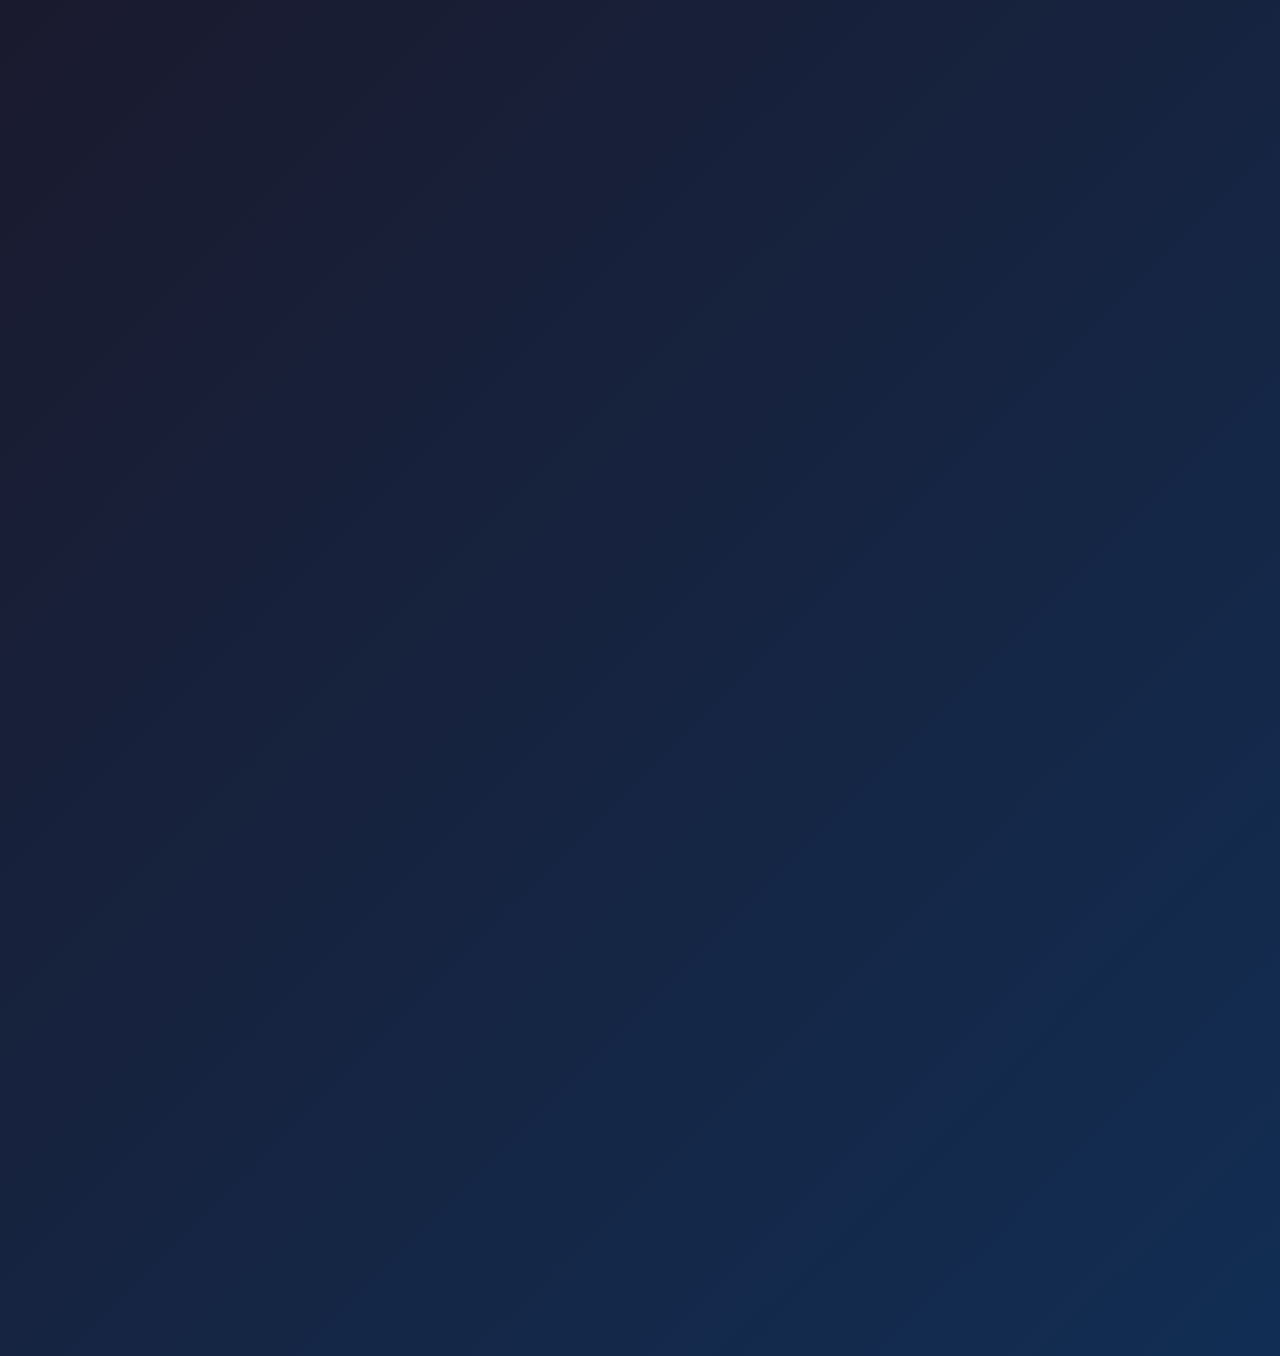
<file: index.html>
<!DOCTYPE html>
<html>

<head>
    <title>My Resume</title>
    <link rel="stylesheet" href="styles.css">
    <link rel="icon" href="icon.svg" type="image/svg+xml">

</head>

<body>
    <div class="container">
        <div class="typing-container">
            <h1 class="typing-text" data-text="Jonella-Gwen Adigwe">Jonella-Gwen Adigwe</h1>
        </div>
        <p title="I am a paragraph">This is all about <em style="color: red">me</em></p>
        <h1 data-text="About Me"><strong>About Me</strong></h1>
        <p>My name is Jonella-Gwen Adigwe and I am 11 years of age. I am trying to learn and master Web Development.
            <br> I
            have worked on some Antigravity projects on my Github account: <a href="https://github.com/sadtypist"
                target="_blank" rel="noopener noreferrer">sadtypist</a>
        </p>
        <h1 data-text="My Skills"><strong>My Skills</strong></h1>
        <p>I am a beginner in Frontend Development with programming languages like <strong>HTML</strong>,
            <strong>CSS</strong>, and <strong>JavaScript</strong>. <br> I have not started learning Backend Development
            yet.
        </p>

        <h1 data-text="My Projects"><strong>My Projects</strong></h1>
        <p>Visit my latest project on Github Pages: <a href="https://sadtypist.github.io/notes" target="_blank"
                rel="noopener noreferrer">EaseNotes</a>. I have
            also
            previously worked on <a href="https://sadtypist.github.io/triphase" target="_blank"
                rel="noopener noreferrer">TriPhase</a> and the repository is
            available
            at
            <a href="https://github.com/sadtypist/triphase" target="_blank" rel="noopener noreferrer">TriPhase</a>
        </p>

        <h1 data-text="My Contact"><strong>My Contact</strong></h1>
        <p>My email is <a href="mailto:jogwenadigwe@gmail.com">jogwenadigwe@gmail.com</a></p>
        <p>My phone number is <a href="tel:+2349085757045">+2349085757045</a></p>

        <footer>
            <p class="terminal-footer">guest@sadtypist:~$ <span class="cmd-output">echo "Copyright © 2025"</span></p>
        </footer>
    </div>
</body>

</html>
</file>
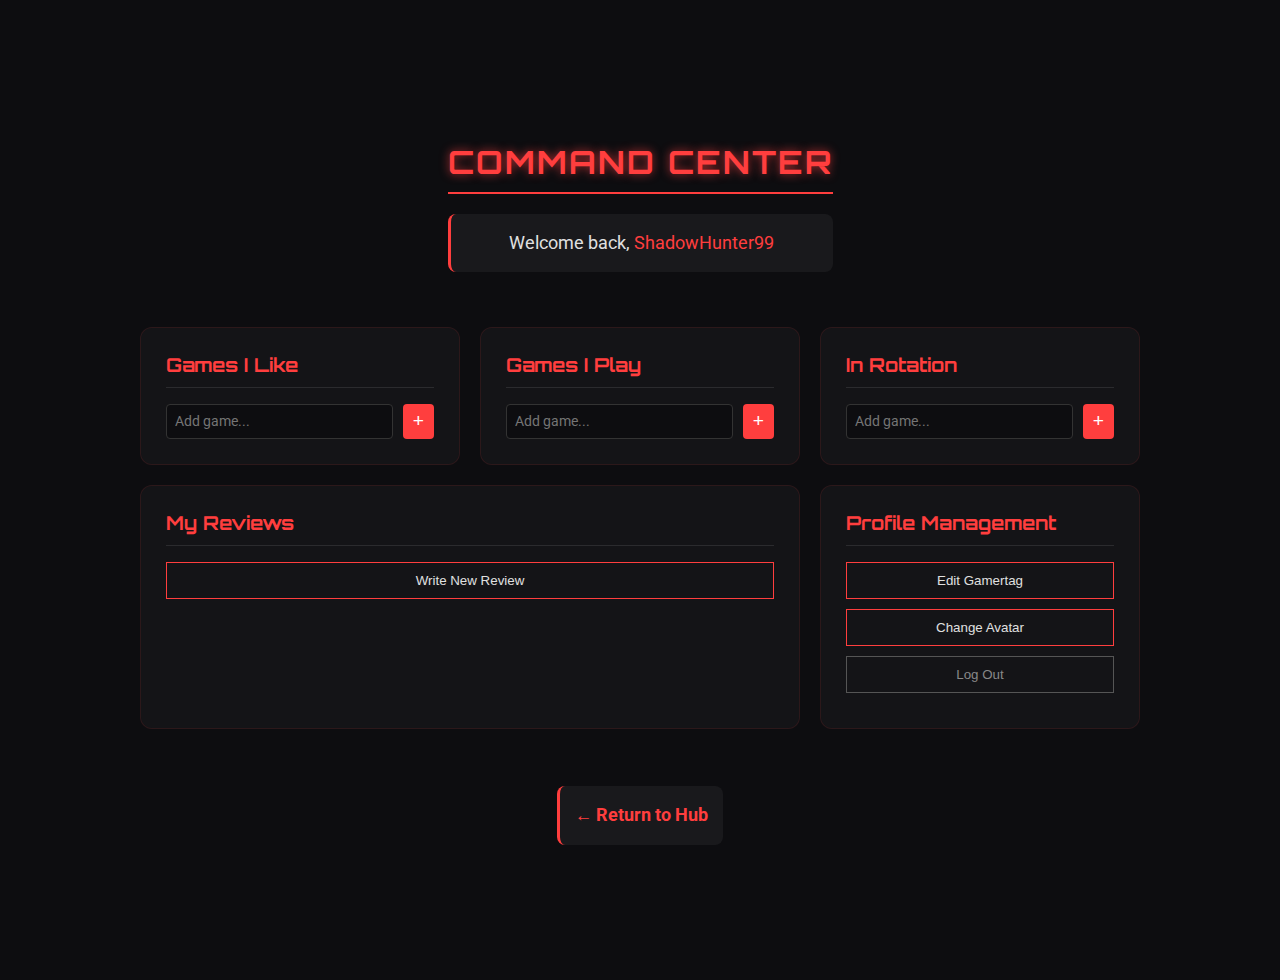
<file: dashboard.html>
<!DOCTYPE html>
<html lang="en">

<head>
    <meta charset="UTF-8">
    <meta name="viewport" content="width=device-width, initial-scale=1.0">
    <title>GOH - User Dashboard</title>
    <link rel="stylesheet" href="stylesheet.css">
</head>

<body>
    <div class="dashboard-header">
        <h1>COMMAND CENTER</h1>
        <p class="user-welcome">Welcome back, <span id="display-username" style="color: #ff3e3e;">ShadowHunter99</span>
        </p>
    </div>

    <div class="dashboard-grid">
        <!-- Games I Like -->
        <div class="dashboard-card">
            <h2>Games I Like</h2>
            <ul id="likes-list" class="game-status-list">
                <!-- Javascript will populate this -->
            </ul>
            <div class="add-game-box">
                <input type="text" id="input-likes" placeholder="Add game...">
                <button onclick="addItem('input-likes', 'goh_likes', 'likes-list')">+</button>
            </div>
        </div>

        <!-- Games I Play -->
        <div class="dashboard-card">
            <h2>Games I Play</h2>
            <ul id="playing-list" class="game-status-list active-list">
                <!-- Javascript will populate this -->
            </ul>
            <div class="add-game-box">
                <input type="text" id="input-playing" placeholder="Add game...">
                <button onclick="addItem('input-playing', 'goh_playing', 'playing-list')">+</button>
            </div>
        </div>

        <!-- Games in Rotation -->
        <div class="dashboard-card">
            <h2>In Rotation</h2>
            <ul id="rotation-list" class="game-status-list rotation-list">
                <!-- Javascript will populate this -->
            </ul>
            <div class="add-game-box">
                <input type="text" id="input-rotation" placeholder="Add game...">
                <button onclick="addItem('input-rotation', 'goh_rotation', 'rotation-list')">+</button>
            </div>
        </div>

        <!-- My Reviews -->
        <div class="dashboard-card" style="grid-column: span 2;"> <!-- Make it wider -->
            <h2>My Reviews</h2>
            <ul id="reviews-list" class="game-status-list">
                <!-- Javascript will populate this -->
            </ul>
            <div class="profile-actions">
                <button class="action-btn" onclick="window.location.href='review.html'">Write New Review</button>
            </div>
        </div>

        <!-- Profile Management -->
        <div class="dashboard-card profile-card">
            <h2>Profile Management</h2>
            <div class="profile-actions">
                <button class="action-btn">Edit Gamertag</button>
                <button class="action-btn">Change Avatar</button>
                <button class="action-btn danger" onclick="window.location.href='joinus.html'">Log Out</button>
            </div>
        </div>
    </div>

    <p><a href="gamers.html">← Return to Hub</a></p>
    <script src="script.js"></script>
</body>

</html>
</file>
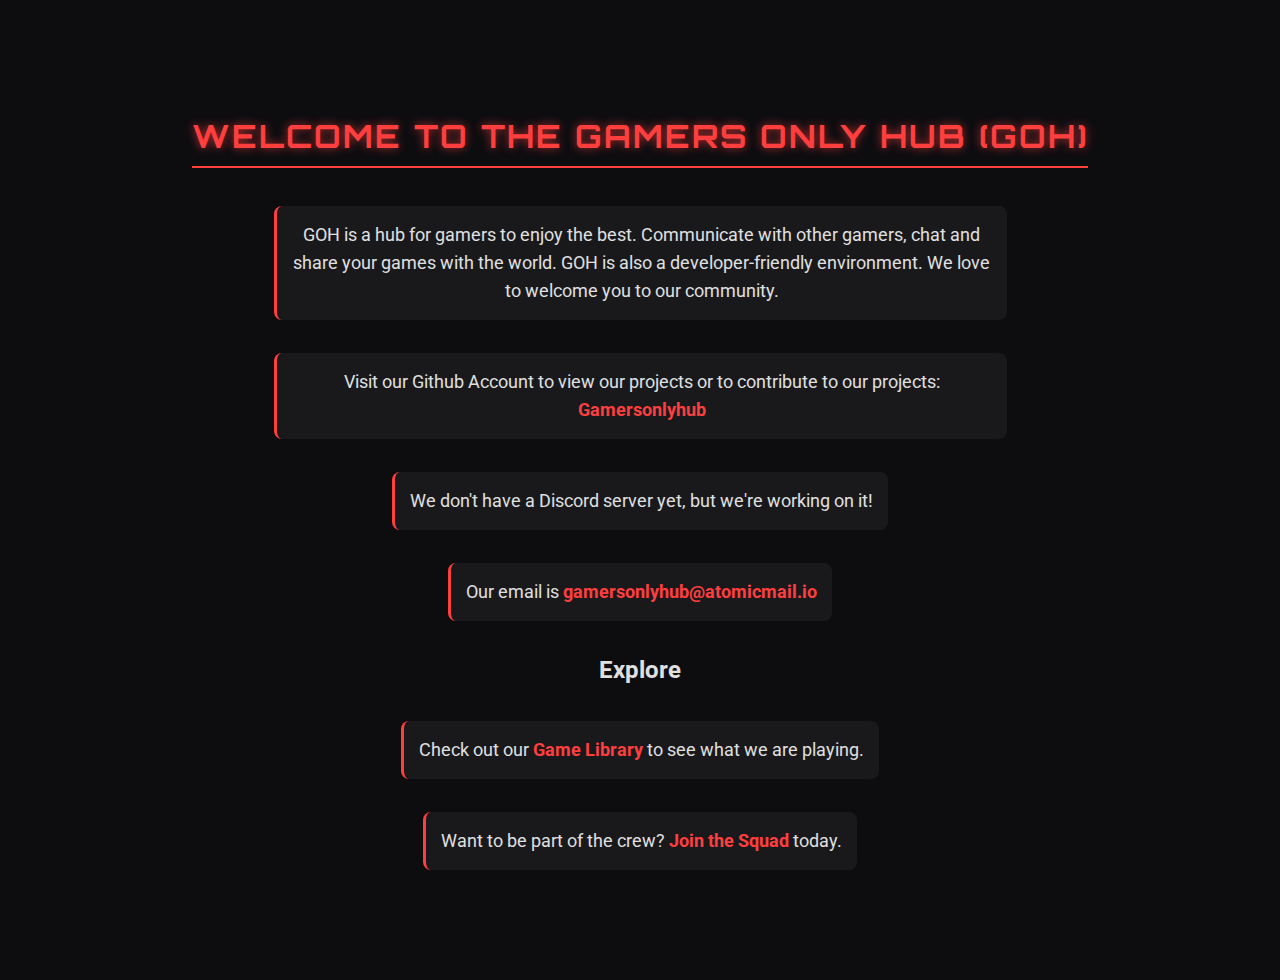
<file: gamers.html>
<!DOCTYPE html>
<html lang="en">

<head>
    <meta charset="UTF-8">
    <meta name="viewport" content="width=device-width, initial-scale=1.0">
    <title>Gamers Only Hub</title>
    <link rel="stylesheet" href="stylesheet.css">
</head>

<body>
    <h1>Welcome to the Gamers Only Hub (GOH)</h1>
    <p>GOH is a hub for gamers to enjoy the best. Communicate with other gamers, chat and share your games with the
        world. GOH is also a developer-friendly environment. We love to welcome you to our community.</p>
    <p>Visit our Github Account to view our projects or to contribute to our projects: <a
            href="https://github.com/gamersonlyhub" target="_blank" rel="noopener noreferrer">Gamersonlyhub</a></p>
    <p>We don't have a Discord server yet, but we're working on it! </p>
    <p>Our email is <a href="mailto:gamersonlyhub@atomicmail.io">gamersonlyhub@atomicmail.io</a></p>

    <h2>Explore</h2>
    <p>Check out our <a href="games.html">Game Library</a> to see what we are playing.</p>
    <p>Want to be part of the crew? <a href="joinus.html">Join the Squad</a> today.</p>

</body>

</html>
</file>
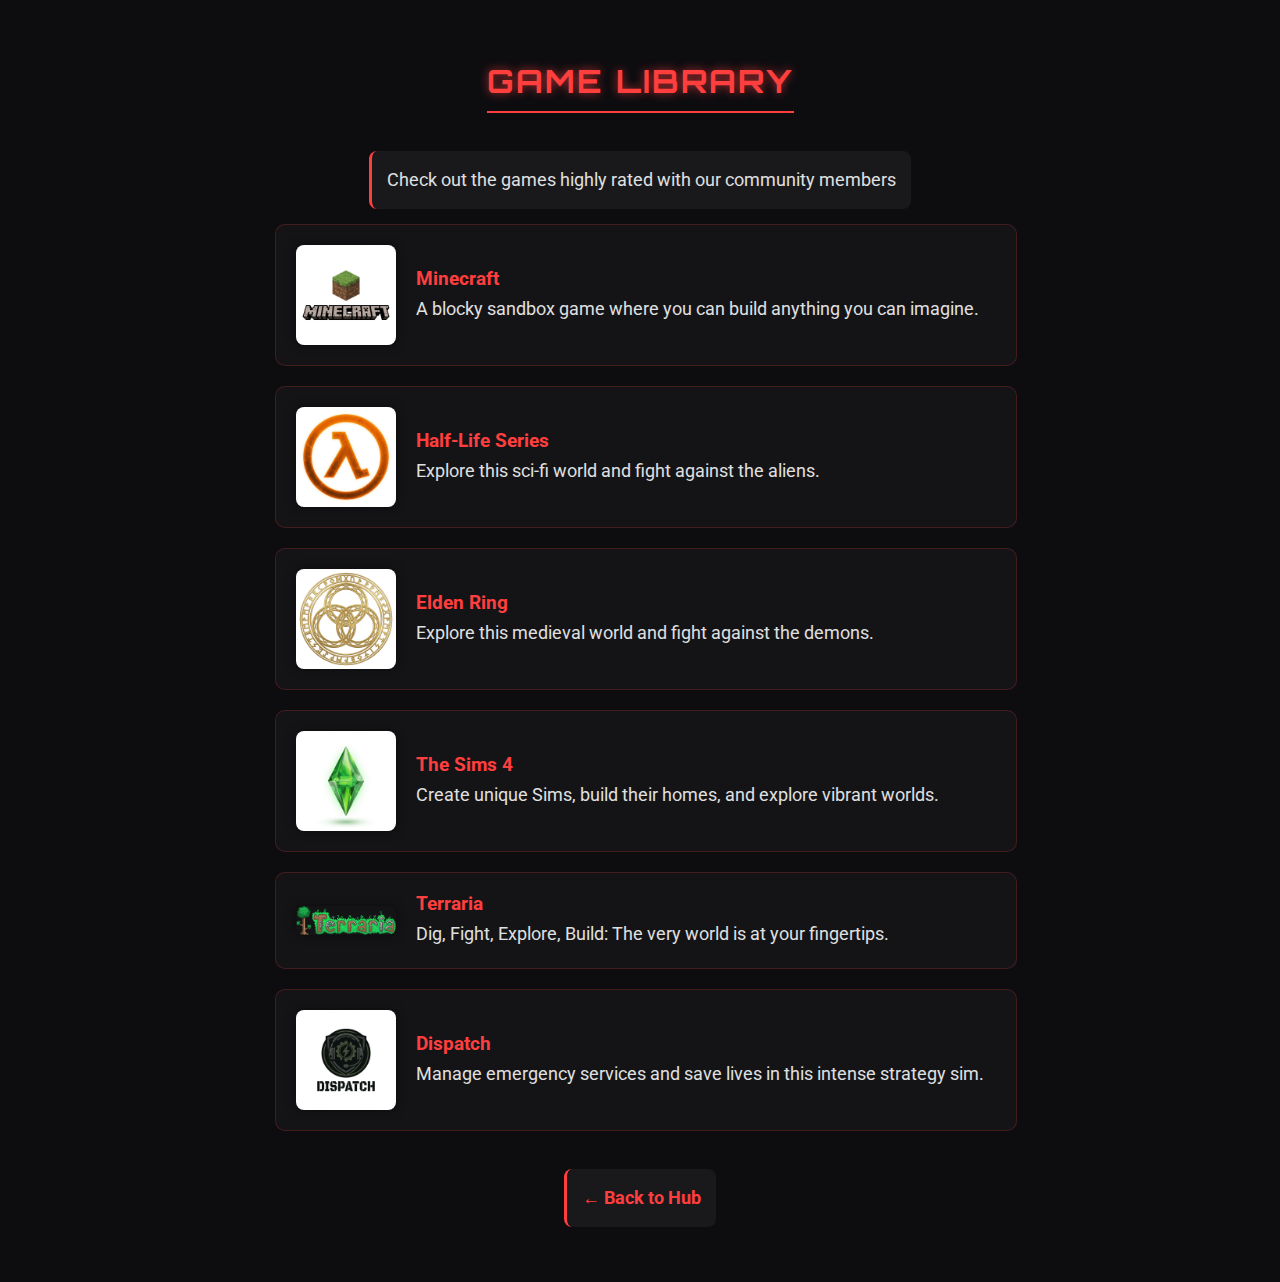
<file: games.html>
<!DOCTYPE html>
<html lang="en">

<head>
    <meta charset="UTF-8">
    <meta name="viewport" content="width=device-width, initial-scale=1.0">
    <title>GOH - Game Library</title>
    <link rel="stylesheet" href="stylesheet.css">
</head>

<body>
    <h1>Game Library</h1>
    <p>Check out the games highly rated with our community members</p>

    <div class="game-list">
        <div class="game-item">
            <img src="minecraft.png" alt="Minecraft Logo" width="100">
            <div>
                <h3><a href="https://minecraft.net" target="_blank" rel="noopener noreferrer">Minecraft</a></h3>
                <p>A blocky sandbox game where you can build anything you can imagine.</p>
            </div>
        </div>

        <div class="game-item">
            <img src="halflife.png" alt="Half-Life Logo" width="100">
            <div>
                <h3><a href="https://half-life.com" target="_blank" rel="noopener noreferrer">Half-Life Series</a></h3>
                <p>Explore this sci-fi world and fight against the aliens.</p>
            </div>
        </div>

        <div class="game-item">
            <img src="eldenring.png" alt="Elden Ring Logo" width="100">
            <div>
                <h3><a href="https://store.steampowered.com/app/1245620/ELDEN_RING/" target="_blank"
                        rel="noopener noreferrer">Elden Ring</a></h3>
                <p>Explore this medieval world and fight against the demons.</p>
            </div>
        </div>

        <div class="game-item">
            <img src="sims.png" alt="The Sims 4 Logo" width="100">
            <div>
                <h3><a href="https://www.ea.com/games/the-sims/the-sims-4" target="_blank" rel="noopener noreferrer">The
                        Sims 4</a></h3>
                <p>Create unique Sims, build their homes, and explore vibrant worlds.</p>
            </div>
        </div>

        <div class="game-item">
            <img src="terraria.png" alt="Terraria Logo" width="100">
            <div>
                <h3><a href="https://terraria.org/" target="_blank" rel="noopener noreferrer">Terraria</a></h3>
                <p>Dig, Fight, Explore, Build: The very world is at your fingertips.</p>
            </div>
        </div>

        <div class="game-item">
            <img src="dispatch.png" alt="Dispatch Logo" width="100">
            <div>
                <h3><a href="#" class="disabled-link">Dispatch</a></h3>
                <p>Manage emergency services and save lives in this intense strategy sim.</p>
            </div>
        </div>
    </div>

    <p><a href="gamers.html">← Back to Hub</a></p>
</body>

</html>
</file>
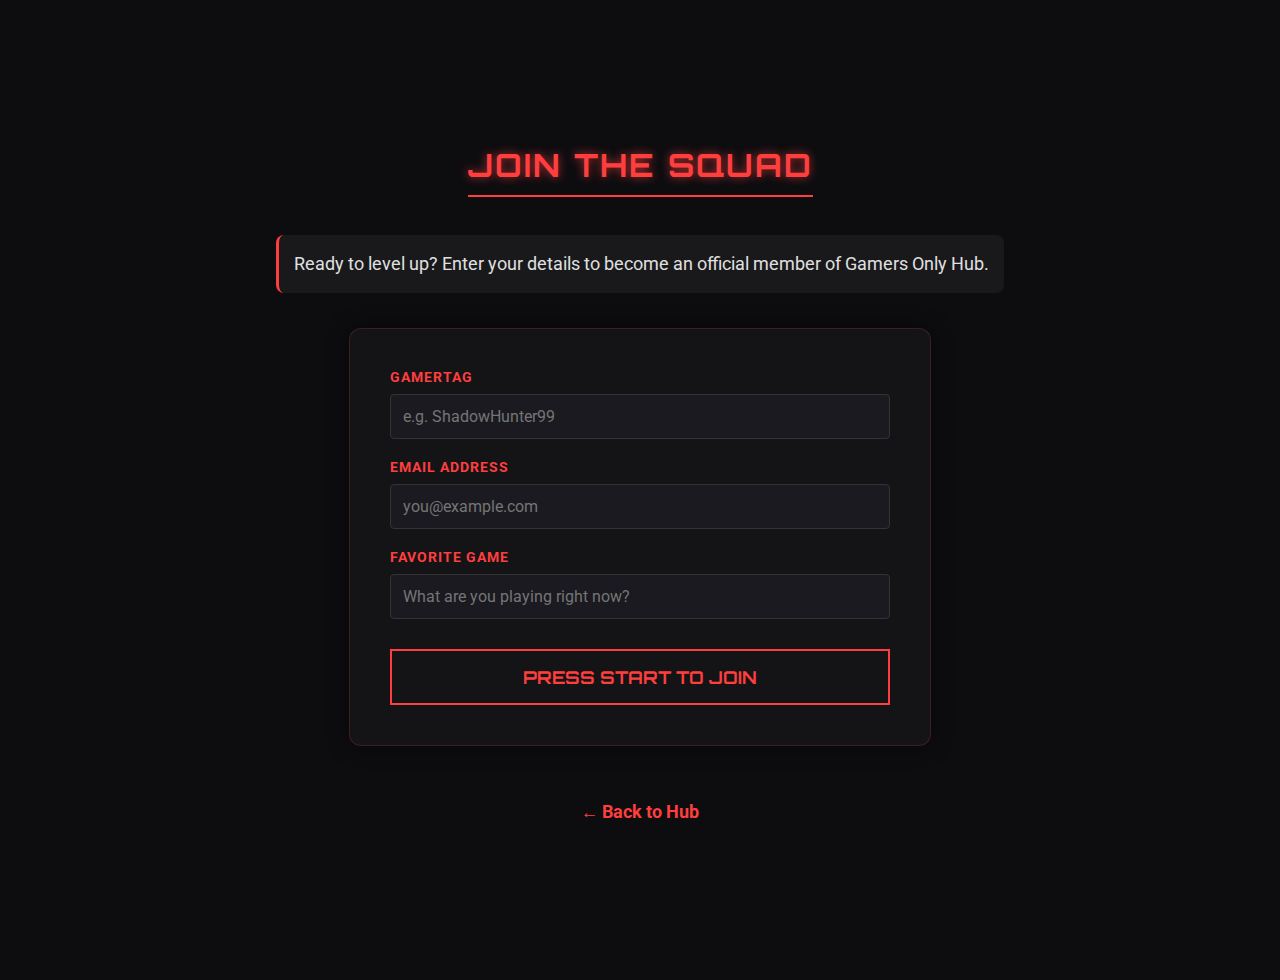
<file: joinus.html>
<!DOCTYPE html>
<html lang="en">

<head>
    <meta charset="UTF-8">
    <meta name="viewport" content="width=device-width, initial-scale=1.0">
    <title>GOH - Join the Squad</title>
    <link rel="stylesheet" href="stylesheet.css">
</head>

<body>
    <h1>Join the Squad</h1>
    <p>Ready to level up? Enter your details to become an official member of Gamers Only Hub.</p>

    <div class="signup-container">
        <form>
            <div class="form-group">
                <label for="username">Gamertag</label>
                <input type="text" id="username" name="username" placeholder="e.g. ShadowHunter99" required>
            </div>

            <div class="form-group">
                <label for="email">Email Address</label>
                <input type="email" id="email" name="email" placeholder="you@example.com" required>
            </div>

            <div class="form-group">
                <label for="game">Favorite Game</label>
                <input type="text" id="game" name="game" placeholder="What are you playing right now?">
            </div>

            <button type="button" class="submit-btn submit-btn-join">Press Start to
                Join</button>
        </form>
    </div>

    <p class="back-link"><a href="gamers.html">← Back to Hub</a></p>
    <script src="script.js"></script>
</body>

</html>
</file>
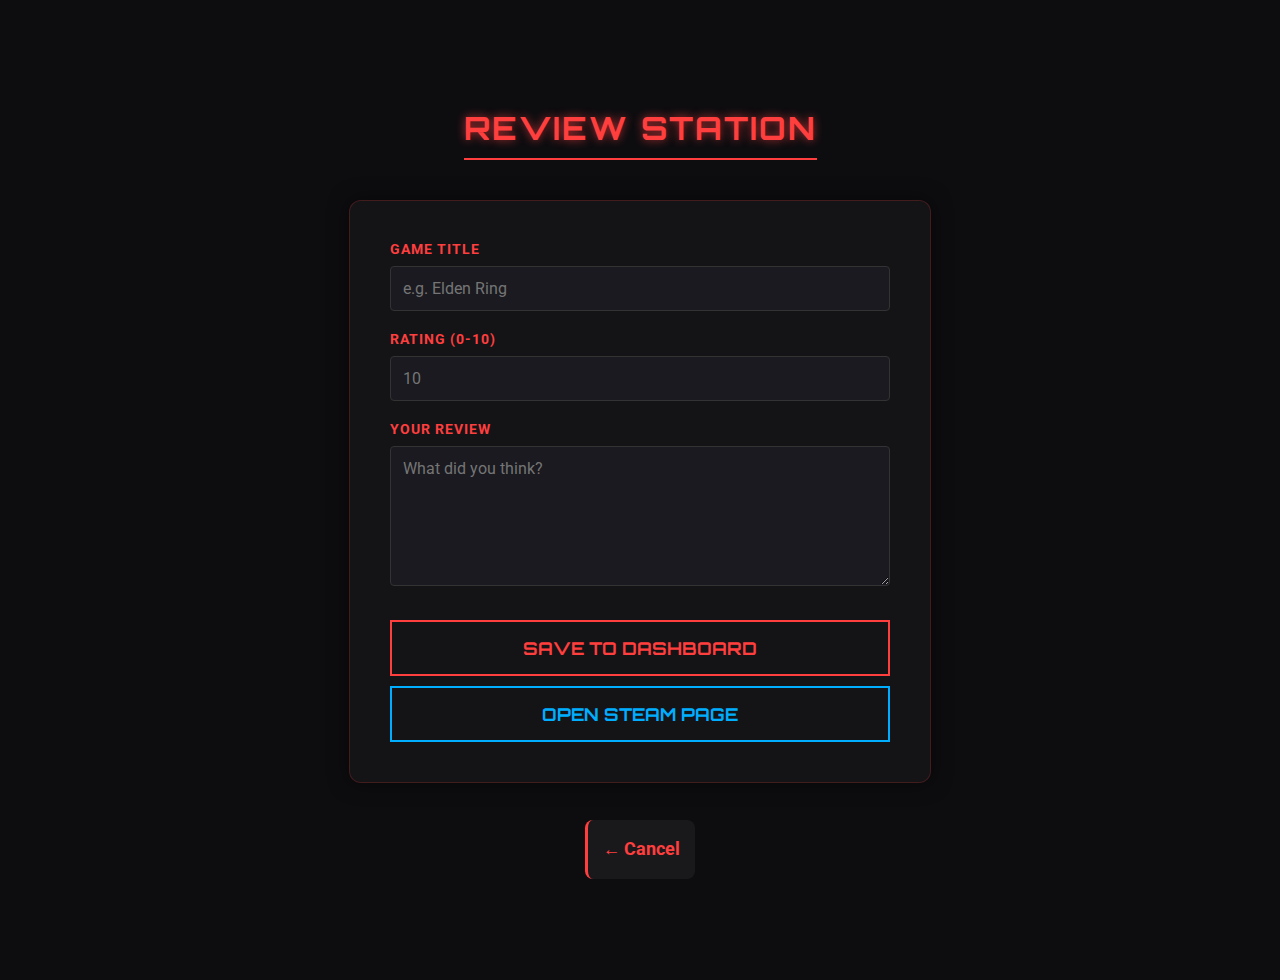
<file: review.html>
<!DOCTYPE html>
<html lang="en">

<head>
    <meta charset="UTF-8">
    <meta name="viewport" content="width=device-width, initial-scale=1.0">
    <title>GOH - Write Review</title>
    <link rel="stylesheet" href="stylesheet.css">
</head>

<body>
    <h1>Review Station</h1>
    <div class="signup-container"> <!-- Reusing form container style -->
        <form id="review-form">
            <div class="form-group">
                <label for="review-game">Game Title</label>
                <input type="text" id="review-game" placeholder="e.g. Elden Ring">
            </div>

            <div class="form-group">
                <label for="review-rating">Rating (0-10)</label>
                <input type="number" id="review-rating" min="0" max="10" placeholder="10">
            </div>

            <div class="form-group">
                <label for="review-text">Your Review</label>
                <textarea id="review-text" rows="6" placeholder="What did you think?"></textarea>
            </div>

            <button type="button" class="submit-btn" onclick="saveReview()">Save to Dashboard</button>
            <button type="button" class="submit-btn" style="border-color: #00aeff; color: #00aeff;"
                onclick="openSteam()">Open Steam Page</button>
        </form>
    </div>

    <p><a href="dashboard.html">← Cancel</a></p>
    <script src="script.js"></script>
</body>

</html>
</file>
<file: styles.css>
body {
    font-family: 'Segoe UI', Tahoma, Geneva, Verdana, sans-serif;
    background: linear-gradient(-45deg, #1a1a2e, #16213e, #0f3460, #1a1a2e);
    background-size: 400% 400%;
    animation: gradientBG 15s ease infinite;
    color: #e0e0e0;
    margin: 0;
    min-height: 100vh;
    display: flex;
    justify-content: center;
    align-items: center;
    overflow-x: hidden;
}

@keyframes gradientBG {
    0% {
        background-position: 0% 50%;
    }

    50% {
        background-position: 100% 50%;
    }

    100% {
        background-position: 0% 50%;
    }
}

.container {
    background: rgba(255, 255, 255, 0.05);
    backdrop-filter: blur(10px);
    -webkit-backdrop-filter: blur(10px);
    border: 1px solid rgba(255, 255, 255, 0.1);
    border-radius: 20px;
    padding: 60px;
    max-width: 800px;
    width: 90%;
    margin: 40px auto;
    box-shadow: 0 8px 32px 0 rgba(0, 0, 0, 0.37);
    /* Removed container animation to focus on children, or keep simplified */
    opacity: 0;
    animation: fadeInContainer 1s ease-out forwards;
}

@keyframes fadeInContainer {
    to {
        opacity: 1;
    }
}

/* Staggered Animation for Children */
.container>* {
    opacity: 0;
    transform: translateY(20px);
    animation: slideUpFade 0.8s ease-out forwards;
}

.container>*:nth-child(1) {
    animation-delay: 0.2s;
}

.container>*:nth-child(2) {
    animation-delay: 0.4s;
}

.container>*:nth-child(3) {
    animation-delay: 0.6s;
}

.container>*:nth-child(4) {
    animation-delay: 0.8s;
}

.container>*:nth-child(5) {
    animation-delay: 1.0s;
}

.container>*:nth-child(6) {
    animation-delay: 1.2s;
}

.container>*:nth-child(7) {
    animation-delay: 1.4s;
}

.container>*:nth-child(8) {
    animation-delay: 1.6s;
}

.container>*:nth-child(9) {
    animation-delay: 1.8s;
}

.container>*:nth-child(10) {
    animation-delay: 2.0s;
}

@keyframes slideUpFade {
    to {
        opacity: 1;
        transform: translateY(0);
    }
}



h1 {
    font-size: 2.8rem;
    background: linear-gradient(to right, #4facfe 0%, #00f2fe 100%);
    -webkit-background-clip: text;
    background-clip: text;
    -webkit-text-fill-color: transparent;
    margin-bottom: 25px;
    letter-spacing: -1px;
}

/* Hacker Typing Effect */
.typing-container {
    display: inline-block;
}

.typing-text {
    overflow: hidden;
    white-space: nowrap;
    border-right: 4px solid #00f2fe;
    /* The cursor */
    font-family: 'Source Code Pro', 'Courier New', monospace;
    width: 0;
    animation:
        typing 3.5s steps(30, end) forwards,
        blink-caret 0.75s step-end infinite;
}

@keyframes typing {
    from {
        width: 0
    }

    to {
        width: 100%
    }
}

@keyframes blink-caret {

    from,
    to {
        border-color: transparent
    }

    50% {
        border-color: #00f2fe
    }
}

p {
    color: #b0b0b0;
    font-size: 1.2rem;
    line-height: 1.7;
    margin-bottom: 30px;
}

strong {
    color: #fff;
    font-weight: 600;
}

a {
    display: inline-block;
    color: #4facfe;
    text-decoration: none;
    font-weight: bold;
    padding: 5px 10px;
    border-radius: 8px;
    transition: all 0.3s ease;
    border: 1px solid transparent;
}

a:hover {
    color: #fff;
    background: rgba(79, 172, 254, 0.2);
    border-color: #4facfe;
    transform: translateY(-2px);
    box-shadow: 0 5px 15px rgba(79, 172, 254, 0.4);
}

footer {
    margin-top: 50px;
    font-size: 0.9rem;
    color: #00f2fe;
    /* Terminal cyan color */
    border-top: 1px solid rgba(255, 255, 255, 0.05);
    padding-top: 20px;
    font-family: 'Source Code Pro', 'Courier New', monospace;
}

.terminal-footer {
    opacity: 0.8;
}

.cmd-output {
    color: #b0b0b0;
}

/* Glitch Effect Keyframes */
@keyframes glitch {
    0% {
        clip-path: polygon(0 0, 100% 0, 100% 100%, 0 100%);
        transform: translate(0);
    }

    10% {
        clip-path: polygon(0 80%, 100% 80%, 100% 100%, 0 100%);
        transform: translate(-3px, 3px);
    }

    20% {
        clip-path: polygon(0 10%, 100% 10%, 100% 30%, 0 30%);
        transform: translate(3px, -3px);
    }

    30% {
        clip-path: polygon(0 50%, 100% 50%, 100% 70%, 0 70%);
        transform: translate(-3px, 3px);
    }

    40% {
        clip-path: polygon(0 20%, 100% 20%, 100% 40%, 0 40%);
        transform: translate(3px, -3px);
    }

    50% {
        clip-path: polygon(0 60%, 100% 60%, 100% 80%, 0 80%);
        transform: translate(-3px, 3px);
    }

    60% {
        clip-path: polygon(0 30%, 100% 30%, 100% 50%, 0 50%);
        transform: translate(3px, -3px);
    }

    70% {
        clip-path: polygon(0 90%, 100% 90%, 100% 100%, 0 100%);
        transform: translate(-3px, 3px);
    }

    80% {
        clip-path: polygon(0 40%, 100% 40%, 100% 60%, 0 60%);
        transform: translate(3px, -3px);
    }

    90% {
        clip-path: polygon(0 15%, 100% 15%, 100% 35%, 0 35%);
        transform: translate(-3px, 3px);
    }

    100% {
        clip-path: polygon(0 0, 100% 0, 100% 100%, 0 100%);
        transform: translate(0);
    }
}

/* Apply Glitch on Hover */
h1 {
    position: relative;
}

h1:hover::before,
h1:hover::after {
    content: attr(data-text);
    position: absolute;
    top: 0;
    left: 0;
    width: 100%;
    height: 100%;
    background: #1a1a2e;
    /* Matches body background to hide original text parts */
    overflow: hidden;
}

h1:hover::before {
    left: 2px;
    text-shadow: -2px 0 #ff00de;
    animation: glitch 0.3s infinite linear alternate-reverse;
}

h1:hover::after {
    left: -2px;
    text-shadow: -2px 0 #00f2fe;
    animation: glitch 0.3s infinite linear alternate;
}

/* Apply Glitch on Hover for Links */
a {
    position: relative;
    display: inline-block;
    /* Ensure transform works */
}

a:hover::before,
a:hover::after {
    content: attr(data-text);
    position: absolute;
    top: 0;
    left: 0;
    width: 100%;
    height: 100%;
    background: #1a1a2e;
    /* Matches body background */
    overflow: hidden;
}

a:hover::before {
    left: 2px;
    text-shadow: -2px 0 #ff00de;
    animation: glitch 0.3s infinite linear alternate-reverse;
}

a:hover::after {
    left: -2px;
    text-shadow: -2px 0 #00f2fe;
    animation: glitch 0.3s infinite linear alternate;
}
</file>
<file: stylesheet.css>
/* Gamers Only Hub Theme */
@import url('https://fonts.googleapis.com/css2?family=Orbitron:wght@400;700&family=Roboto:wght@300;400&display=swap');

body {
    background-color: #0d0d10;
    /* deeply dark bg */
    color: #e0e0e0;
    font-family: 'Roboto', sans-serif;
    margin: 0;
    padding: 40px;
    display: flex;
    flex-direction: column;
    align-items: center;
    justify-content: center;
    min-height: 100vh;
}

h1 {
    font-family: 'Orbitron', sans-serif;
    /* Sci-fi/Gaming font */
    color: #ff3e3e;
    /* Gamer Red */
    text-transform: uppercase;
    letter-spacing: 2px;
    text-shadow: 0 0 10px rgba(255, 62, 62, 0.7);
    margin-bottom: 20px;
    text-align: center;
    border-bottom: 2px solid #ff3e3e;
    padding-bottom: 10px;
}

p {
    max-width: 700px;
    line-height: 1.6;
    font-size: 1.1rem;
    text-align: center;
    margin-bottom: 15px;
    background: rgba(255, 255, 255, 0.05);
    /* Slight card effect */
    padding: 15px;
    border-radius: 8px;
    border-left: 3px solid #ff3e3e;
}

a {
    color: #ff3e3e;
    text-decoration: none;
    font-weight: bold;
    transition: all 0.3s ease;
}

a:hover {
    color: #fff;
    text-shadow: 0 0 8px #ff3e3e;
    text-decoration: underline;
}

/* Scrollbar for Chrome/Safari/Edge */
::-webkit-scrollbar {
    width: 10px;
}

::-webkit-scrollbar-track {
    background: #0d0d10;
}

::-webkit-scrollbar-thumb {
    background: #ff3e3e;
    border-radius: 5px;
}

::-webkit-scrollbar-thumb:hover {
    background: #ff0000;
}

.game-item {
    display: flex;
    align-items: center;
    gap: 20px;
    background: rgba(255, 255, 255, 0.03);
    padding: 20px;
    margin-bottom: 20px;
    border-radius: 10px;
    border: 1px solid rgba(255, 62, 62, 0.2);
    width: 100%;
    max-width: 700px;
}

.game-item img {
    border-radius: 8px;
    box-shadow: 0 0 10px rgba(0, 0, 0, 0.5);
}

.game-item h3 {
    margin: 0 0 5px 0;
    text-align: left;
    border: none;
}

.game-item p {
    text-align: left;
    background: none;
    padding: 0;
    margin: 0;
    border: none;
}

/* Sign Up Form Styles */
.signup-container {
    background: rgba(255, 255, 255, 0.03);
    padding: 40px;
    border-radius: 12px;
    border: 1px solid rgba(255, 62, 62, 0.2);
    width: 100%;
    max-width: 500px;
    box-shadow: 0 0 20px rgba(0, 0, 0, 0.5);
    margin: 20px 0;
}

.form-group {
    margin-bottom: 20px;
    text-align: left;
}

label {
    display: block;
    color: #ff3e3e;
    font-weight: bold;
    margin-bottom: 8px;
    text-transform: uppercase;
    font-size: 0.9rem;
    letter-spacing: 1px;
}

input {
    width: 100%;
    padding: 12px;
    background: #1a1a20;
    border: 1px solid #333;
    border-radius: 4px;
    color: #fff;
    font-family: 'Roboto', sans-serif;
    font-size: 1rem;
    box-sizing: border-box;
    /* Fix padding issue */
}

input:focus {
    outline: none;
    border-color: #ff3e3e;
    box-shadow: 0 0 8px rgba(255, 62, 62, 0.3);
}

.submit-btn {
    width: 100%;
    padding: 15px;
    background: transparent;
    border: 2px solid #ff3e3e;
    color: #ff3e3e;
    font-family: 'Orbitron', sans-serif;
    font-size: 1.1rem;
    font-weight: bold;
    text-transform: uppercase;
    cursor: pointer;
    transition: all 0.3s ease;
    margin-top: 10px;
}

.submit-btn:hover {
    background: #ff3e3e;
    color: #fff;
    box-shadow: 0 0 15px #ff3e3e;
    transform: translateY(-2px);
}

.back-link {
    background: none !important;
    border: none !important;
}

/* Dashboard Styles */
.dashboard-header {
    text-align: center;
    margin-bottom: 40px;
}

.dashboard-grid {
    display: grid;
    grid-template-columns: repeat(auto-fit, minmax(300px, 1fr));
    gap: 20px;
    width: 100%;
    max-width: 1000px;
    margin-bottom: 40px;
}

.dashboard-card {
    background: rgba(255, 255, 255, 0.03);
    padding: 25px;
    border-radius: 12px;
    border: 1px solid rgba(255, 62, 62, 0.1);
    transition: transform 0.3s ease;
}

.dashboard-card:hover {
    transform: translateY(-5px);
    border-color: rgba(255, 62, 62, 0.4);
}

.dashboard-card h2 {
    color: #ff3e3e;
    font-family: 'Orbitron', sans-serif;
    font-size: 1.2rem;
    border-bottom: 1px solid rgba(255, 255, 255, 0.1);
    padding-bottom: 10px;
    margin-top: 0;
}

.game-status-list {
    list-style: none;
    padding: 0;
    text-align: left;
}

.game-status-list li {
    padding: 8px 0;
    border-bottom: 1px solid rgba(255, 255, 255, 0.05);
    display: flex;
    justify-content: space-between;
}

.status-badge {
    background: #ff3e3e;
    color: #000;
    font-size: 0.7rem;
    padding: 2px 6px;
    border-radius: 4px;
    font-weight: bold;
}

.action-btn {
    width: 100%;
    padding: 10px;
    margin-bottom: 10px;
    background: transparent;
    border: 1px solid #ff3e3e;
    color: #e0e0e0;
    cursor: pointer;
    transition: all 0.2s;
}

.action-btn:hover {
    background: rgba(255, 62, 62, 0.2);
}

.action-btn.danger {
    border-color: #555;
    color: #888;
}

.action-btn.danger:hover {
    border-color: #ff0000;
    color: #ff0000;
    background: rgba(255, 0, 0, 0.1);
}

.add-game-box {
    display: flex;
    margin-top: 15px;
    gap: 10px;
}

.add-game-box input {
    padding: 8px;
    font-size: 0.9rem;
    background: rgba(0, 0, 0, 0.3);
}

textarea {
    width: 100%;
    padding: 12px;
    background: #1a1a20;
    border: 1px solid #333;
    border-radius: 4px;
    color: #fff;
    font-family: 'Roboto', sans-serif;
    font-size: 1rem;
    box-sizing: border-box;
    resize: vertical;
}

textarea:focus {
    outline: none;
    border-color: #ff3e3e;
    box-shadow: 0 0 8px rgba(255, 62, 62, 0.3);
}

.add-game-box button {
    background: #ff3e3e;
    color: white;
    border: none;
    border-radius: 4px;
    width: 35px;
    font-size: 1.2rem;
    cursor: pointer;
}

.delete-btn {
    color: #666;
    cursor: pointer;
    font-weight: bold;
    font-size: 1.2rem;
    margin-left: 10px;
}

.delete-btn:hover {
    color: #fe0000;
}
</file>
